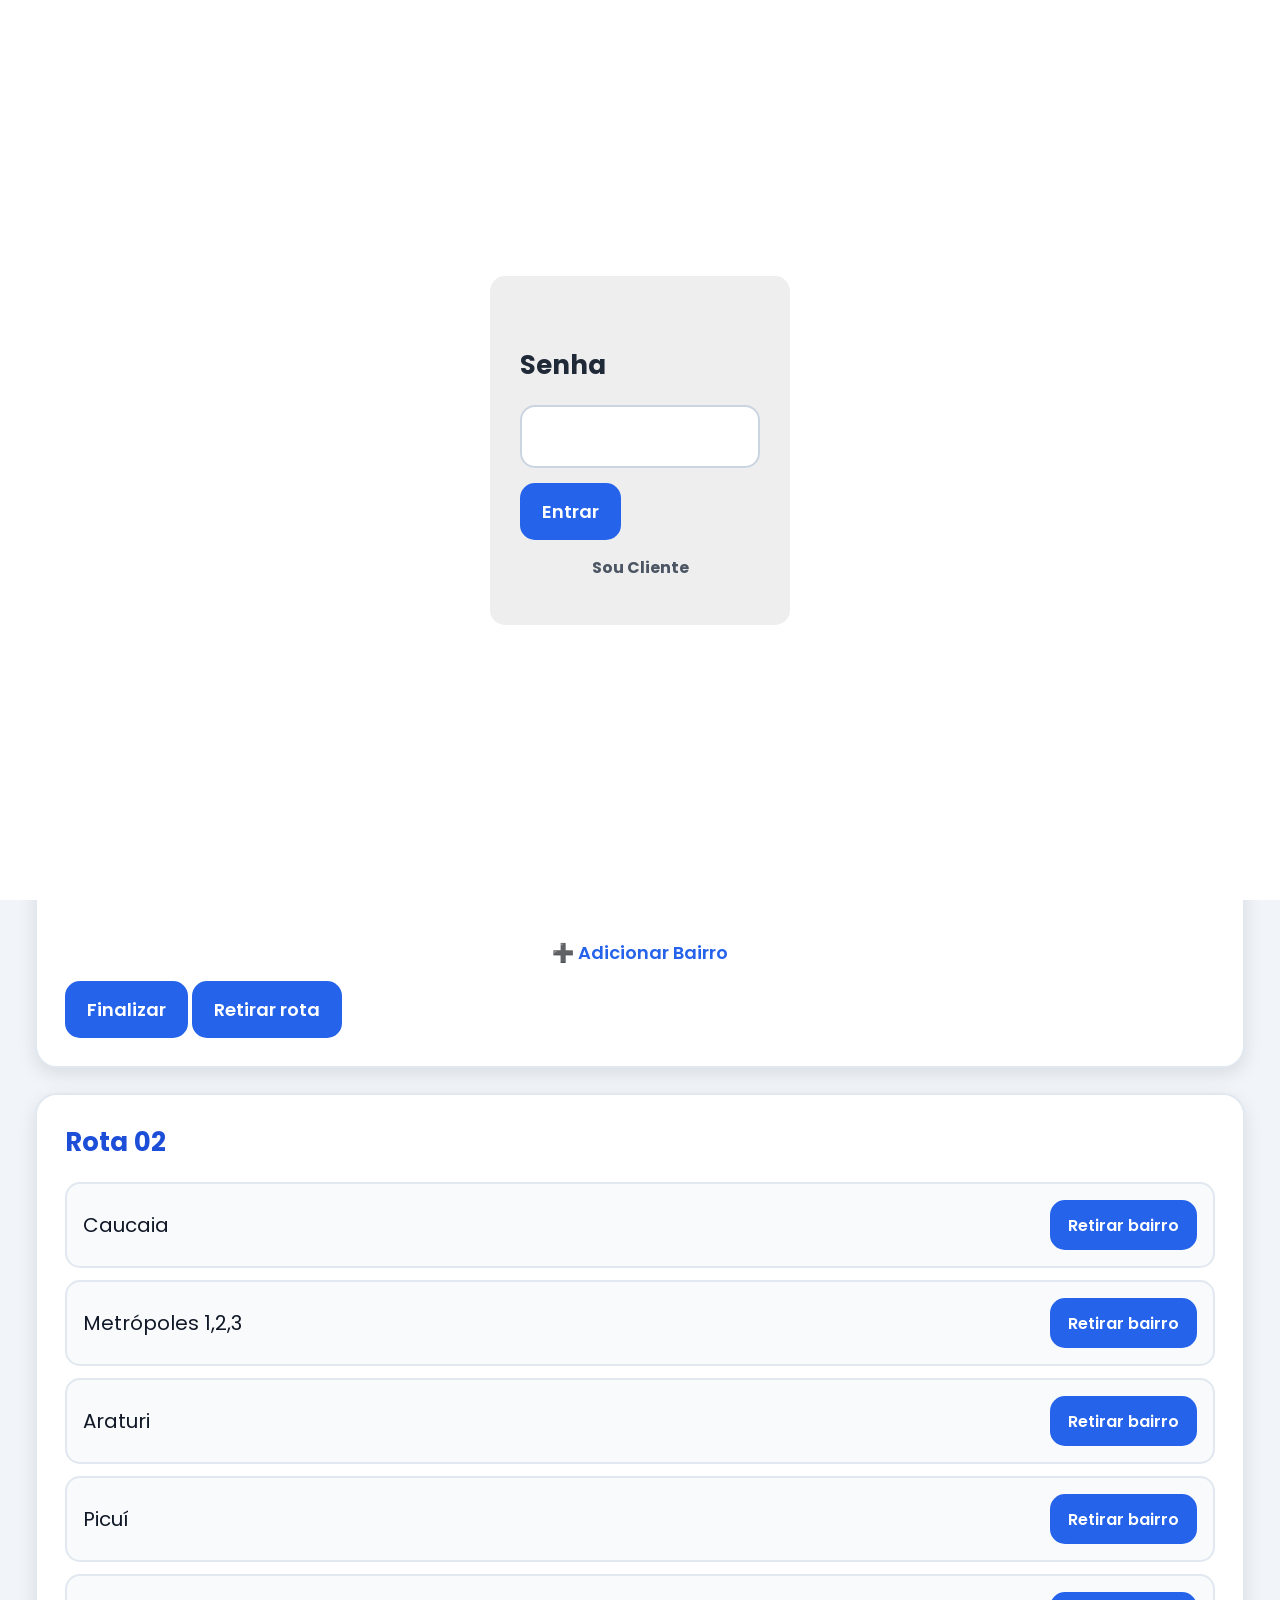
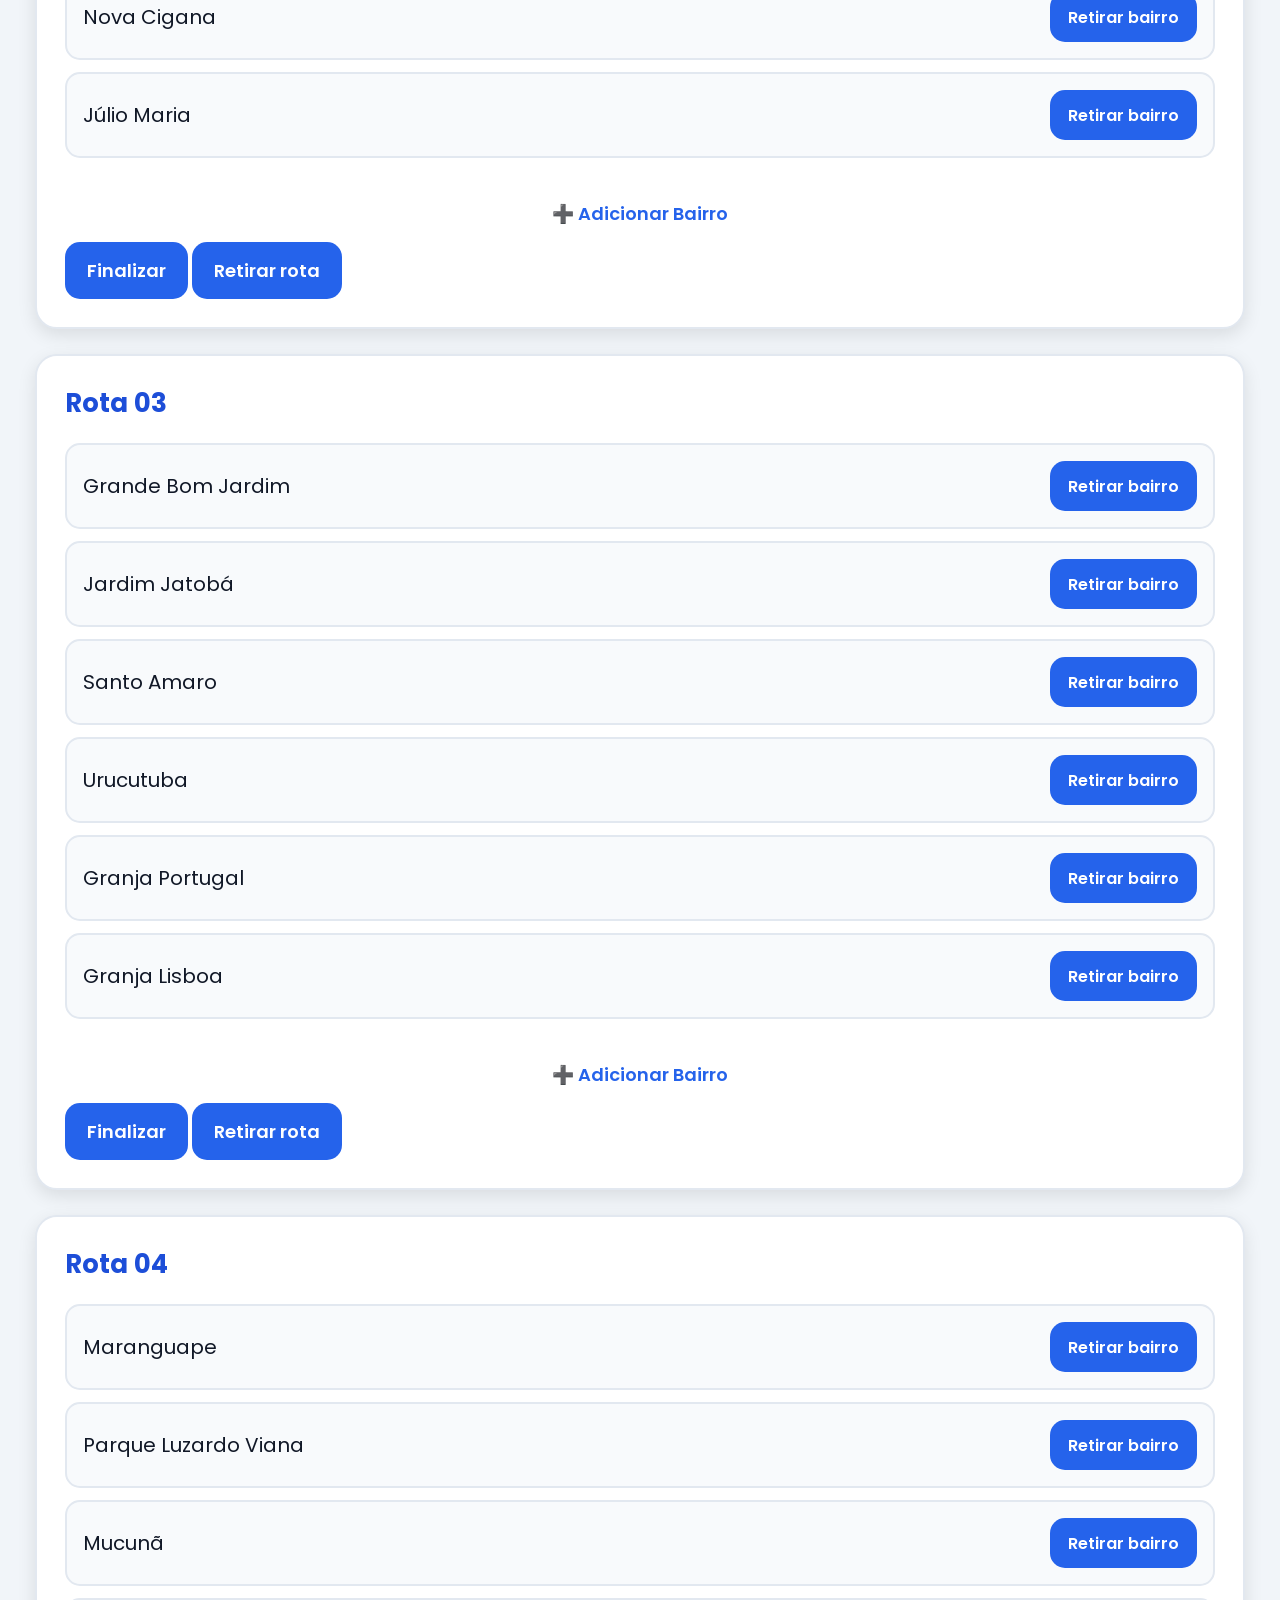
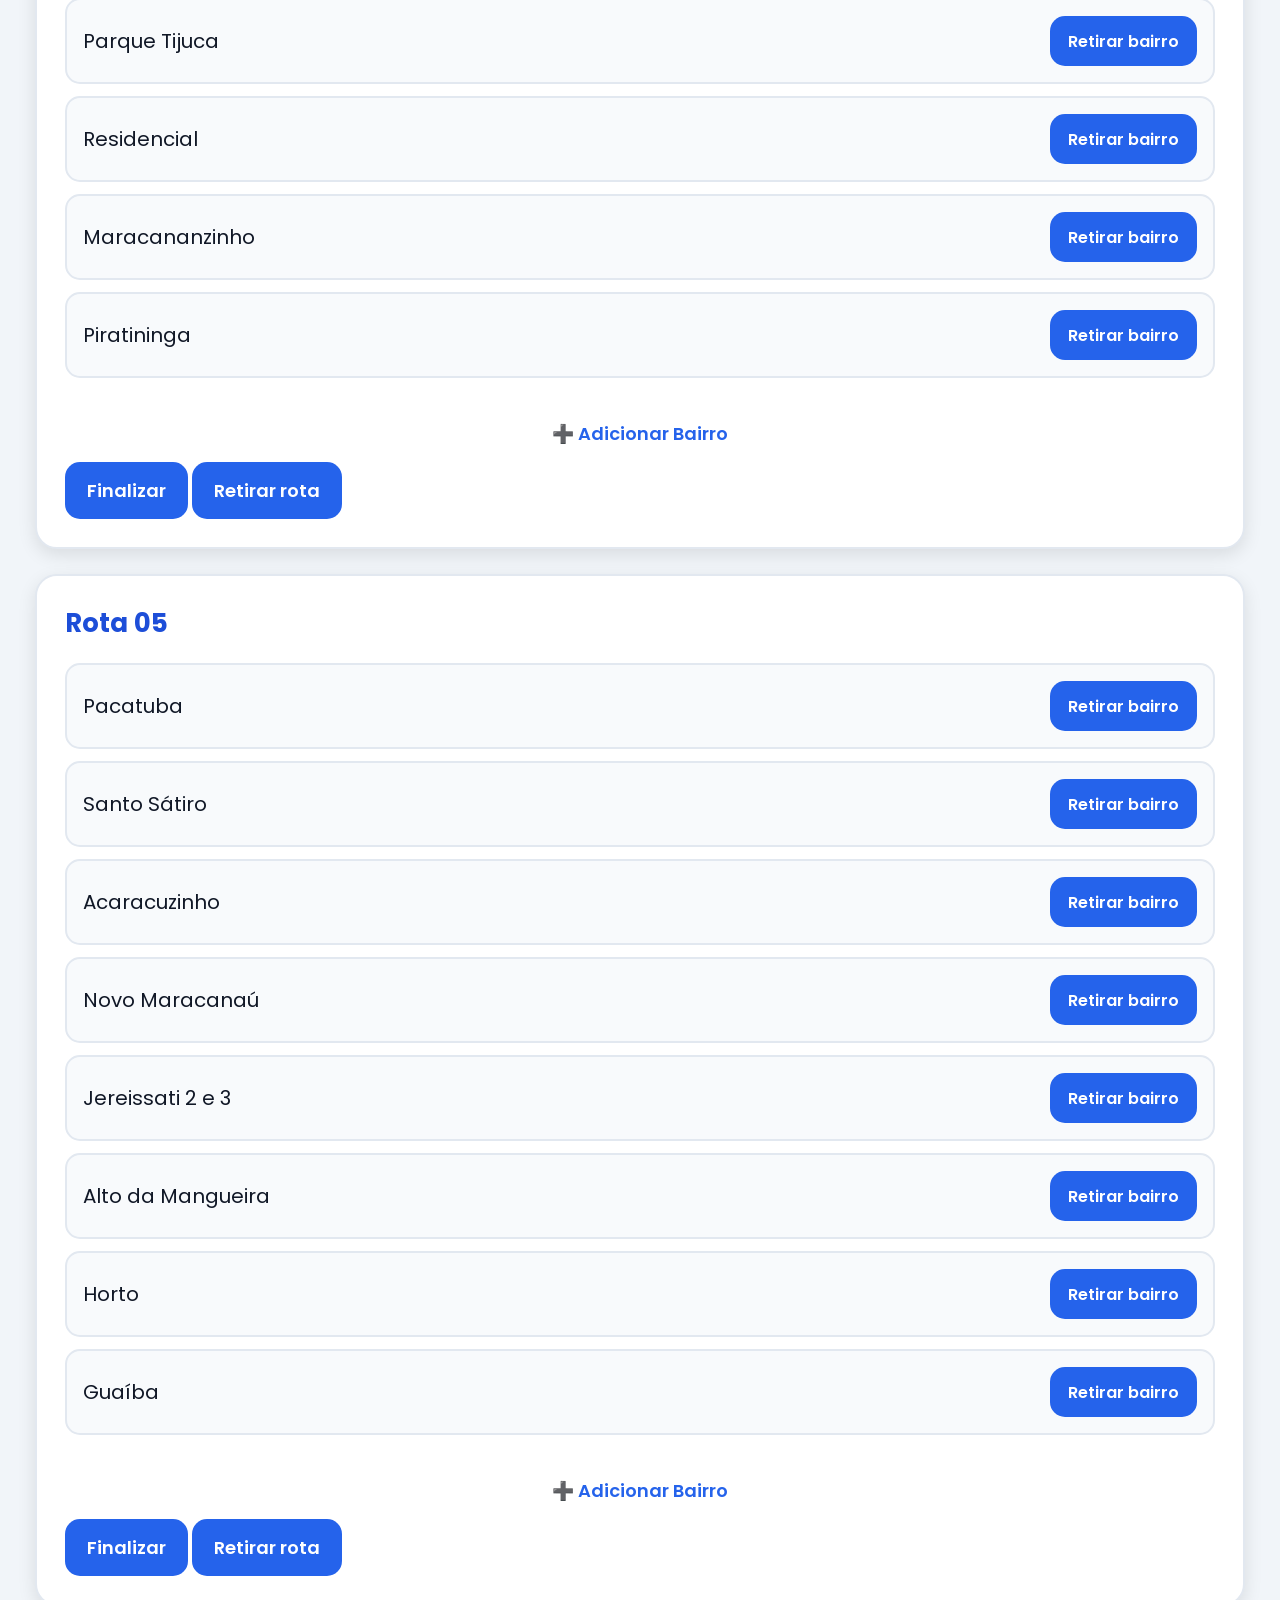
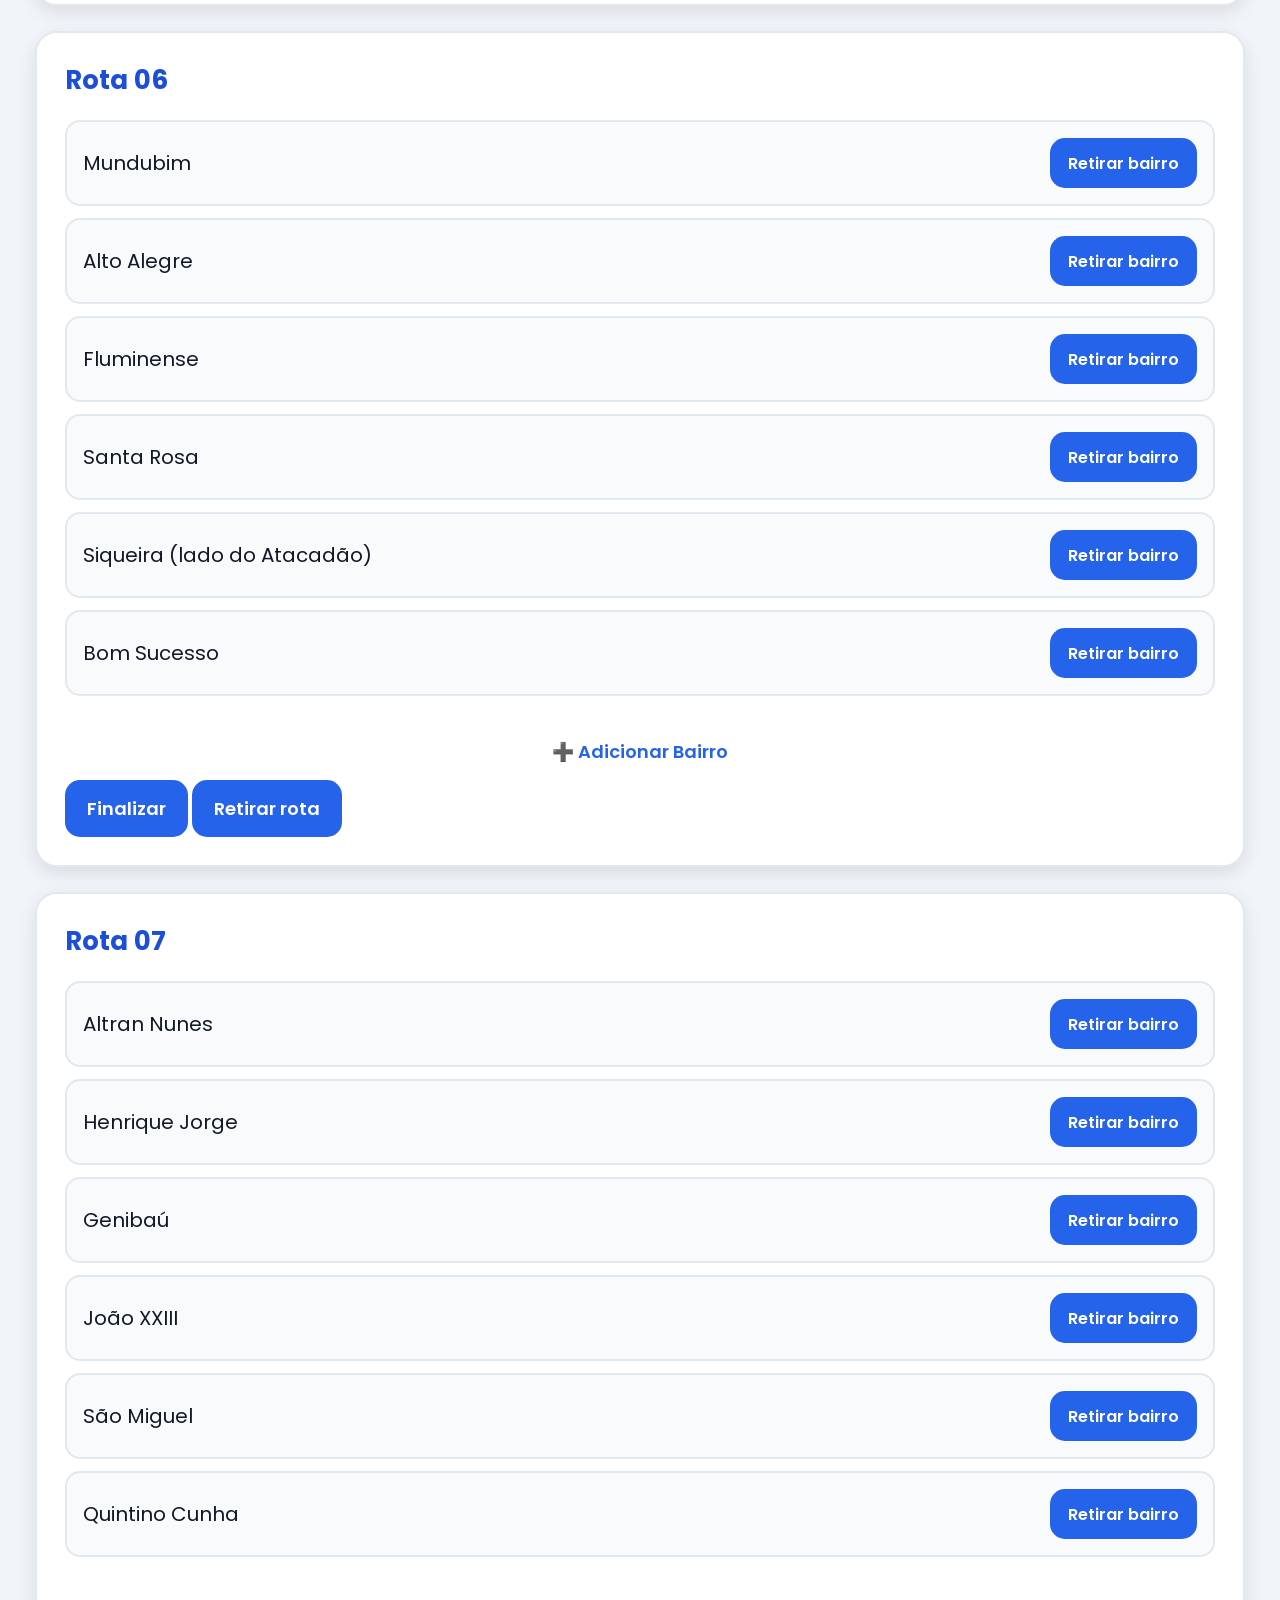
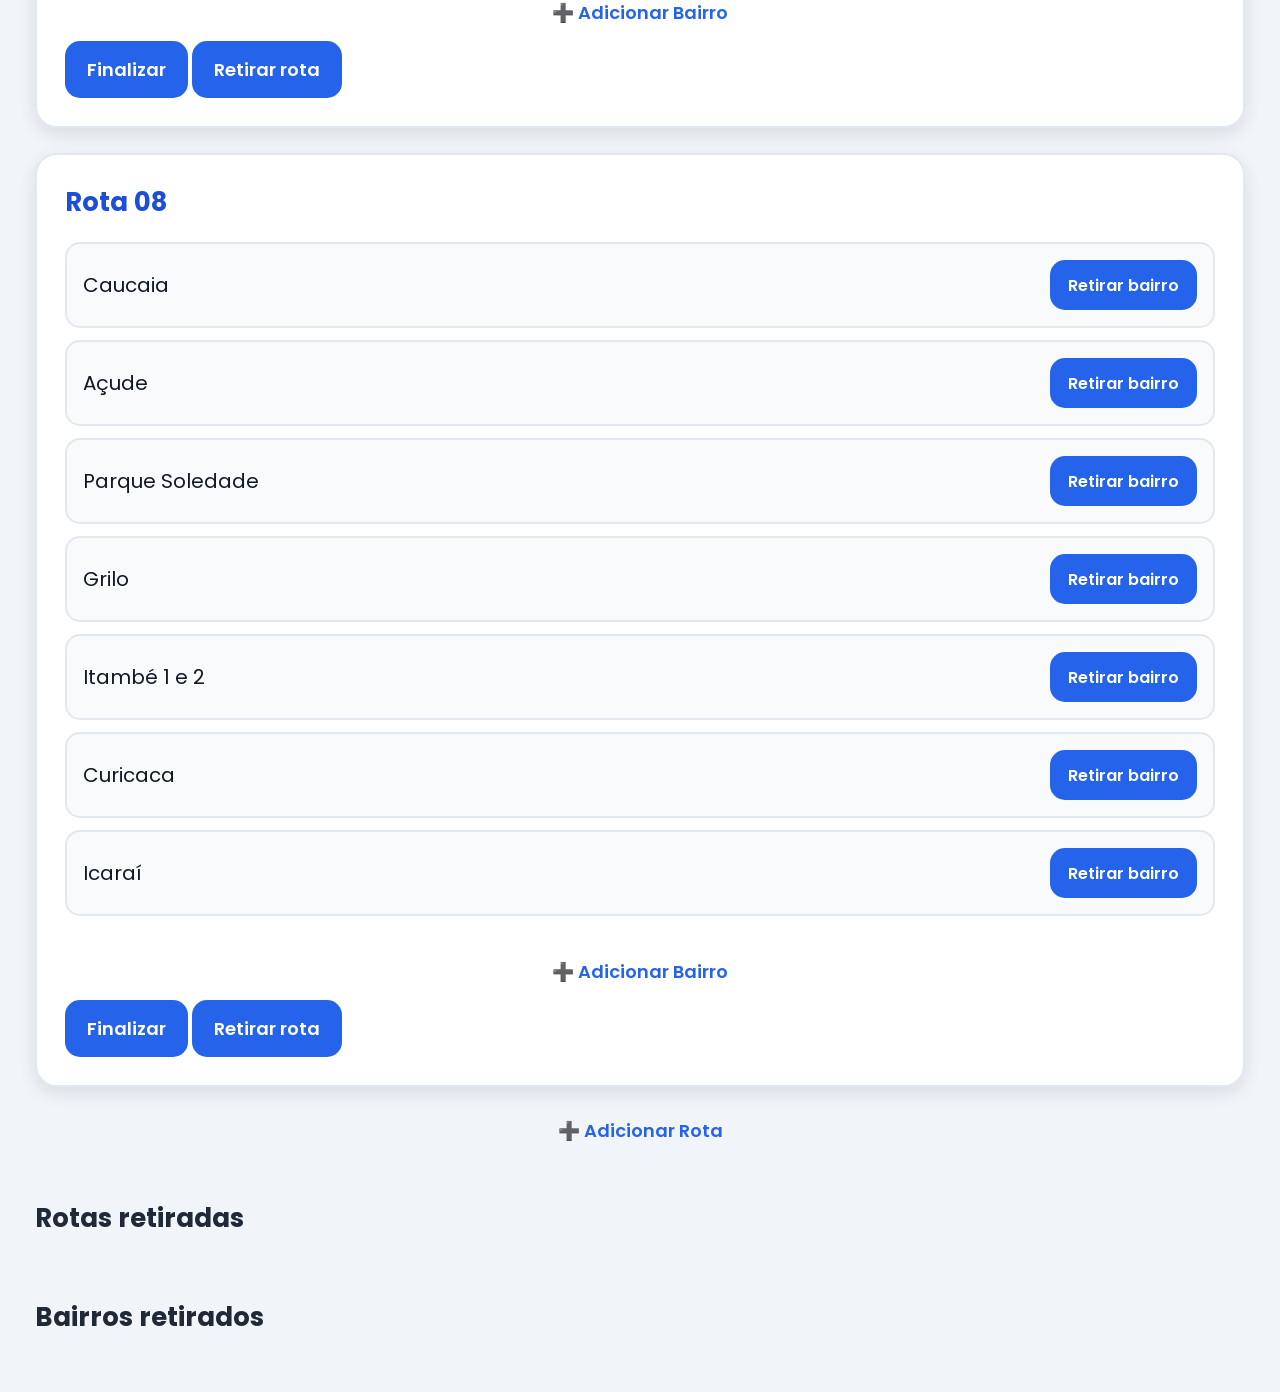
<file: painel-rotas-testeBD/index.html>
<!DOCTYPE html>
<html lang="pt-br">

<head>
    <meta charset="UTF-8">
    <title>Painel de Rotas</title>
    <link rel="stylesheet" href="style.css">
    <meta name="viewport" content="width=device-width, initial-scale=1.0">
</head>

<body>

    <div id="login">
        <div class="caixaLogin">
            <h2>Senha</h2>
            <input id="senha" type="password">
            <button onclick="entrar()">Entrar</button>
            <p id="erro"></p>
            <a href="pagCliente.html"
   style="
      display:block;
      text-align:center;
      color:#4b5563;
      font-weight:700;
      text-decoration:none;
      margin:15px 0;
   ">Sou Cliente</a>
        </div>
    </div>

    <div id="painel">
        <h1>Painel de Rotas</h1>

        <input id="pesquisa" placeholder="Pesquisar bairro">

        <div id="rotas"></div>

        <button onclick="adicionarRota()" class="btnAdicionar">
            ➕ Adicionar Rota
        </button>

        <h2>Rotas retiradas</h2>
        <div id="retiradas"></div>

        <h2>Bairros retirados</h2>
        <div id="bairrosRetirados"></div>
    </div>

    <script src="script.js"></script>

</body>
</html>
</file>
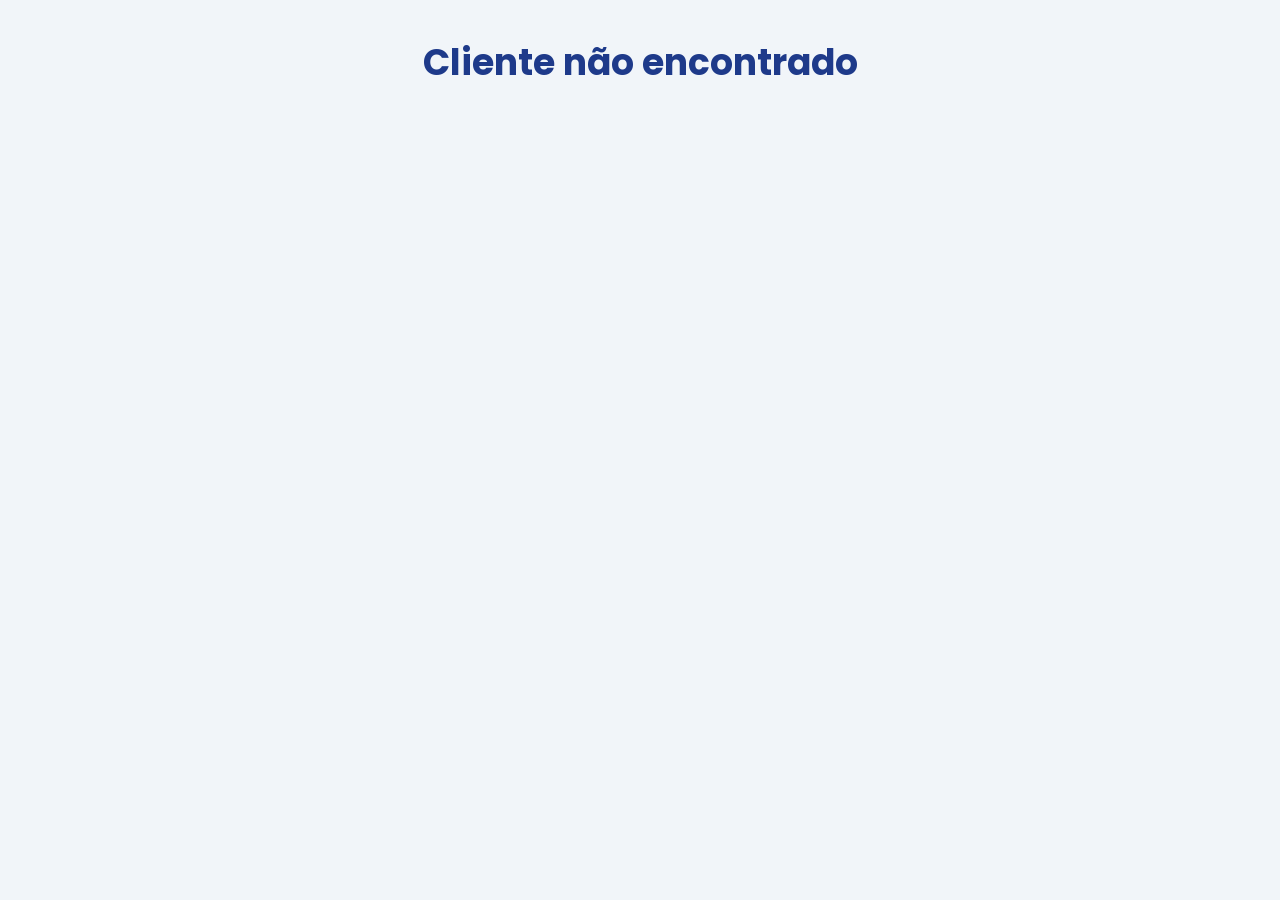
<file: painel-rotas-testeBD/cliente.html>
<!DOCTYPE html>
<html lang="pt-br">

<head>
<meta charset="UTF-8">
<title>Cliente</title>
<link rel="stylesheet" href="style.css">
<meta name="viewport" content="width=device-width, initial-scale=1.0">
</head>

<body>


<h1 id="nomeCliente">
Cliente
</h1>



<div class="card">


<h2>📌 Informações gerais</h2>

<p id="informacoes"></p>



<h2>🏠 Endereço</h2>

<p id="endereco"></p>



<h2>🔍 Observações</h2>

<p id="observacoes"></p>



<button onclick="abrirProdutos()">
🛒 Ver produtos
</button>



<button onclick="editarCliente()">
✏️ Editar cliente
</button>

<button onclick="removerCliente(new URLSearchParams(location.search).get('nome'))">
    🗑️ Remover
</button>

<button id="btnStatus"></button>

</div>



<script src="clientes.js"></script>
<script src="ficha.js"></script>


</body>

</html>
</file>
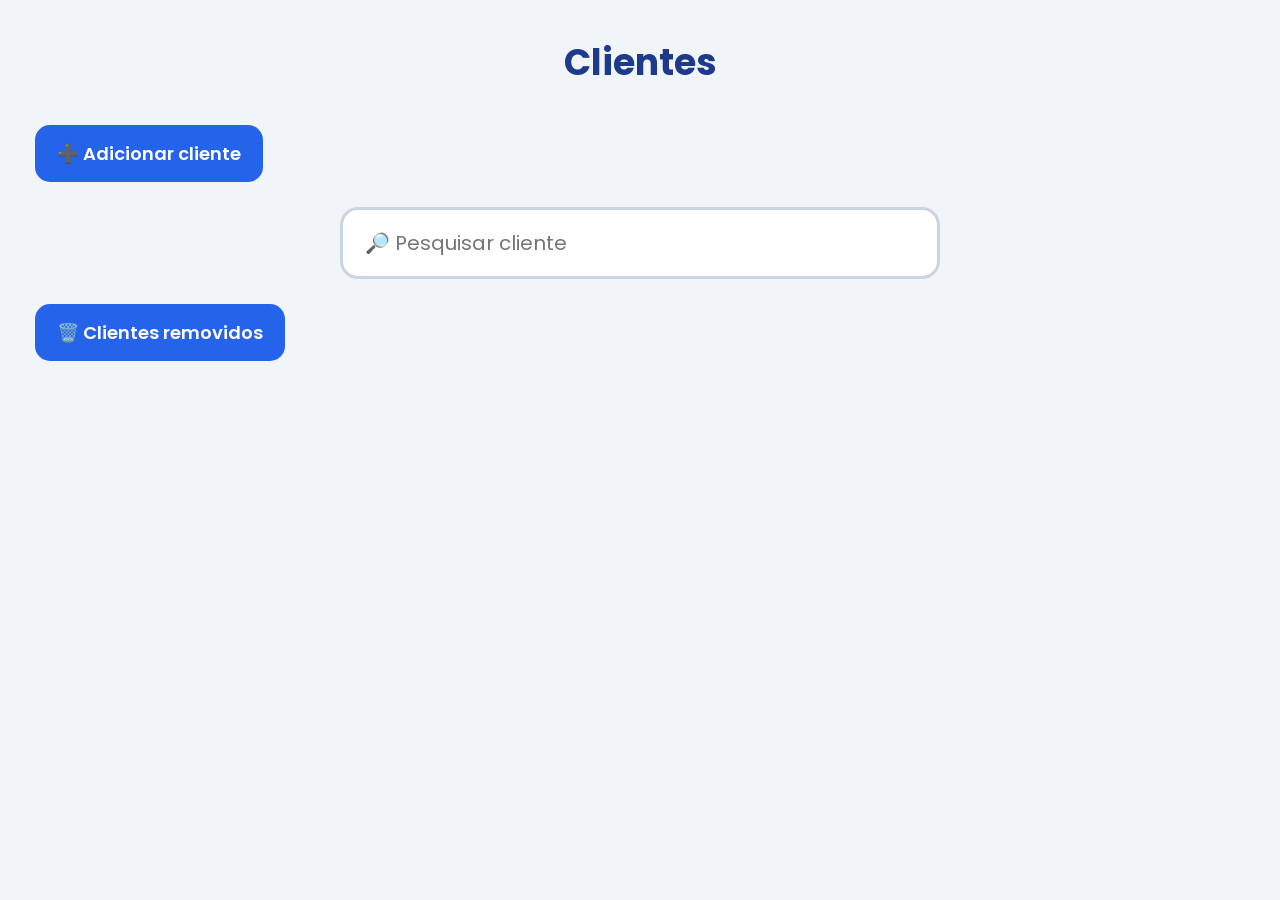
<file: painel-rotas-testeBD/clientes.html>
<!DOCTYPE html>
<html lang="pt-br">

<head>
<meta charset="UTF-8">
<title>Clientes</title>
<link rel="stylesheet" href="style.css">
<meta name="viewport" content="width=device-width, initial-scale=1.0">
</head>

<body>

<h1 id="tituloBairro">Clientes</h1>


<button onclick="novoCliente()">
➕ Adicionar cliente
</button>


<input 
id="pesquisaCliente"
placeholder="🔎 Pesquisar cliente"
>


<div id="listaClientes"></div>

<button onclick="mostrarLixeira()" class="btn-lixeira">
🗑️ Clientes removidos
</button>
<script src="clientes.js"></script>

</body>

</html>
</file>
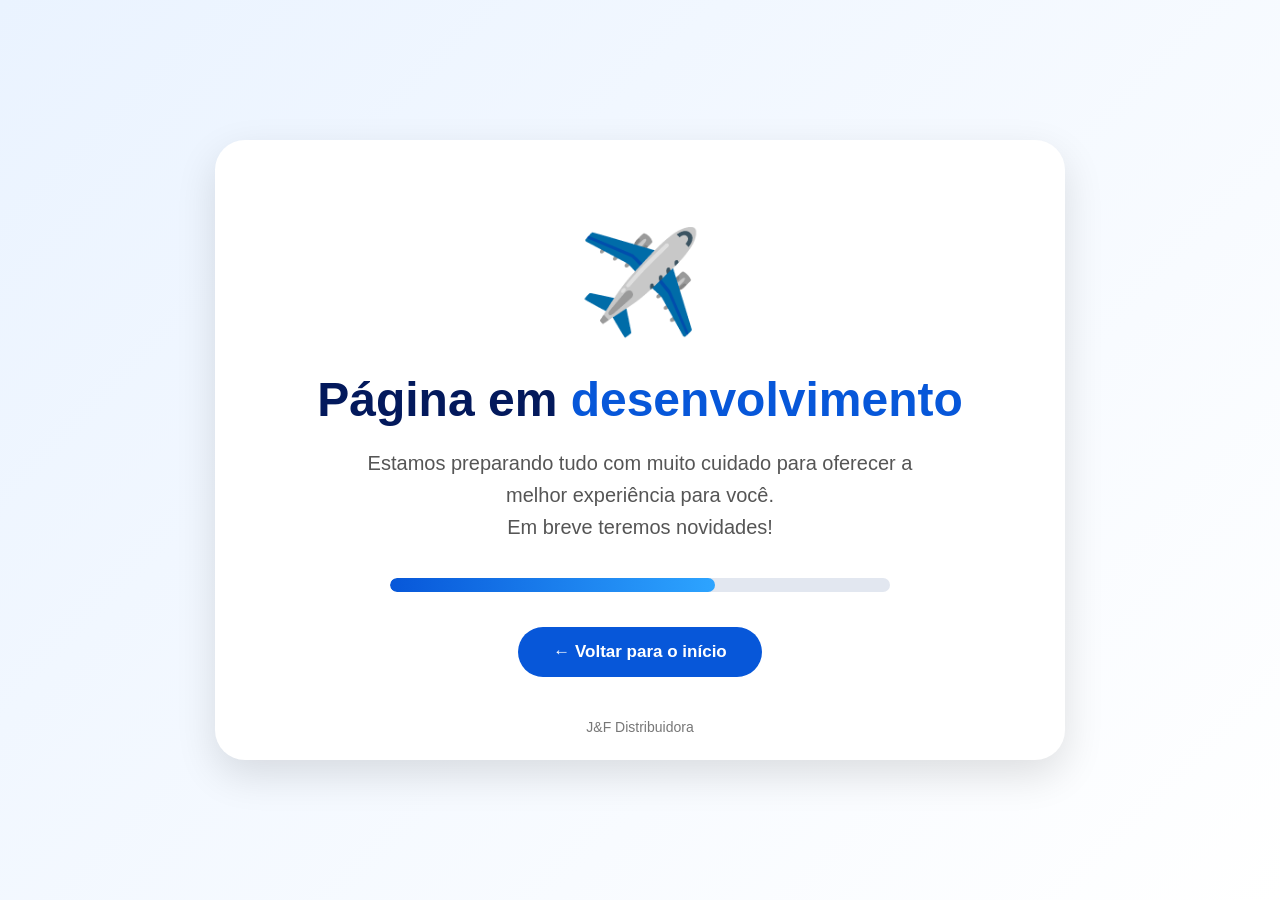
<file: painel-rotas-testeBD/desenvolvimento.html>
<!DOCTYPE html>
<html lang="pt-BR">

<head>

    <meta charset="UTF-8">

    <meta
        name="viewport"
        content="width=device-width, initial-scale=1.0"
    >

    <title>Em desenvolvimento | J&F Distribuidora</title>


    <style>

        * {
            margin: 0;
            padding: 0;
            box-sizing: border-box;
        }


        :root {
            --azul: #0757d9;
            --azul-escuro: #03195c;
            --azul-claro: #2da4ff;
        }


        body {

            min-height: 100vh;

            background:
                linear-gradient(
                    135deg,
                    #eaf3ff,
                    #ffffff
                );

            font-family: Arial, Helvetica, sans-serif;

            display: flex;
            align-items: center;
            justify-content: center;

            padding: 25px;

            overflow: hidden;
        }


        .container {

            width: min(850px, 100%);

            min-height: 620px;

            background: white;

            border-radius: 30px;

            box-shadow:
                0 15px 40px rgba(0, 0, 0, .12);

            display: flex;
            flex-direction: column;

            align-items: center;
            justify-content: center;

            text-align: center;

            padding: 50px 30px;

            position: relative;

            overflow: hidden;
        }


        /* NUVENS */

        .nuvem {

            position: absolute;

            background: white;

            border-radius: 50%;

            opacity: .8;

            box-shadow:
                40px 0 white,
                80px 10px white;
        }


        .nuvem-1 {

            width: 70px;
            height: 30px;

            top: 80px;
            left: -20px;
        }


        .nuvem-2 {

            width: 90px;
            height: 35px;

            top: 180px;
            right: -30px;
        }


        .nuvem-3 {

            width: 60px;
            height: 25px;

            bottom: 100px;
            left: 40px;
        }


        /* AVIÃO */

        .aviao {

            font-size: 100px;

            animation:
                subirDescer 2.5s ease-in-out infinite;

            position: relative;

            z-index: 2;

            margin-bottom: 30px;
        }


        @keyframes subirDescer {

            0% {

                transform:
                    translateY(15px)
                    rotate(-5deg);

            }

            50% {

                transform:
                    translateY(-35px)
                    rotate(5deg);

            }

            100% {

                transform:
                    translateY(15px)
                    rotate(-5deg);

            }

        }


        /* TEXTO */

        h1 {

            color: var(--azul-escuro);

            font-size: 48px;

            margin-bottom: 20px;
        }


        h1 span {

            color: var(--azul);
        }


        p {

            color: #555;

            font-size: 20px;

            line-height: 1.6;

            max-width: 600px;

            margin-bottom: 35px;
        }


        /* BARRA DE PROGRESSO */

        .progresso {

            width: min(500px, 90%);

            height: 14px;

            background: #e2e7f0;

            border-radius: 20px;

            overflow: hidden;

            margin-bottom: 35px;
        }


        .barra {

            width: 65%;

            height: 100%;

            background:
                linear-gradient(
                    90deg,
                    var(--azul),
                    var(--azul-claro)
                );

            border-radius: 20px;

            animation: carregando 2s ease-in-out infinite alternate;
        }


        @keyframes carregando {

            from {
                width: 45%;
            }

            to {
                width: 75%;
            }

        }


        /* BOTÃO */

        .voltar {

            display: inline-block;

            padding: 15px 35px;

            border-radius: 30px;

            background: var(--azul);

            color: white;

            text-decoration: none;

            font-size: 17px;

            font-weight: bold;

            transition: .3s ease;
        }


        .voltar:hover {

            background: var(--azul-escuro);

            transform: translateY(-3px);
        }


        .marca {

            position: absolute;

            bottom: 25px;

            color: #777;

            font-size: 14px;
        }


        /* CELULAR */

        @media (max-width: 600px) {


            .container {

                min-height: 560px;

                padding: 35px 20px;

                border-radius: 22px;
            }


            .aviao {

                font-size: 75px;
            }


            h1 {

                font-size: 34px;
            }


            p {

                font-size: 16px;
            }


            .voltar {

                padding: 13px 28px;

                font-size: 15px;
            }

        }

    </style>

</head>


<body>


    <main class="container">


        <div class="nuvem nuvem-1"></div>

        <div class="nuvem nuvem-2"></div>

        <div class="nuvem nuvem-3"></div>


        <div class="aviao">
            ✈️
        </div>


        <h1>
            Página em <span>desenvolvimento</span>
        </h1>


        <p>

            Estamos preparando tudo com muito cuidado
            para oferecer a melhor experiência para você.

            <br>

            Em breve teremos novidades!

        </p>


        <div class="progresso">

            <div class="barra"></div>

        </div>


        <a
            href="index.html"
            class="voltar"
        >

            ← Voltar para o início

        </a>


        <div class="marca">

            J&F Distribuidora

        </div>


    </main>


</body>

</html>
</file>
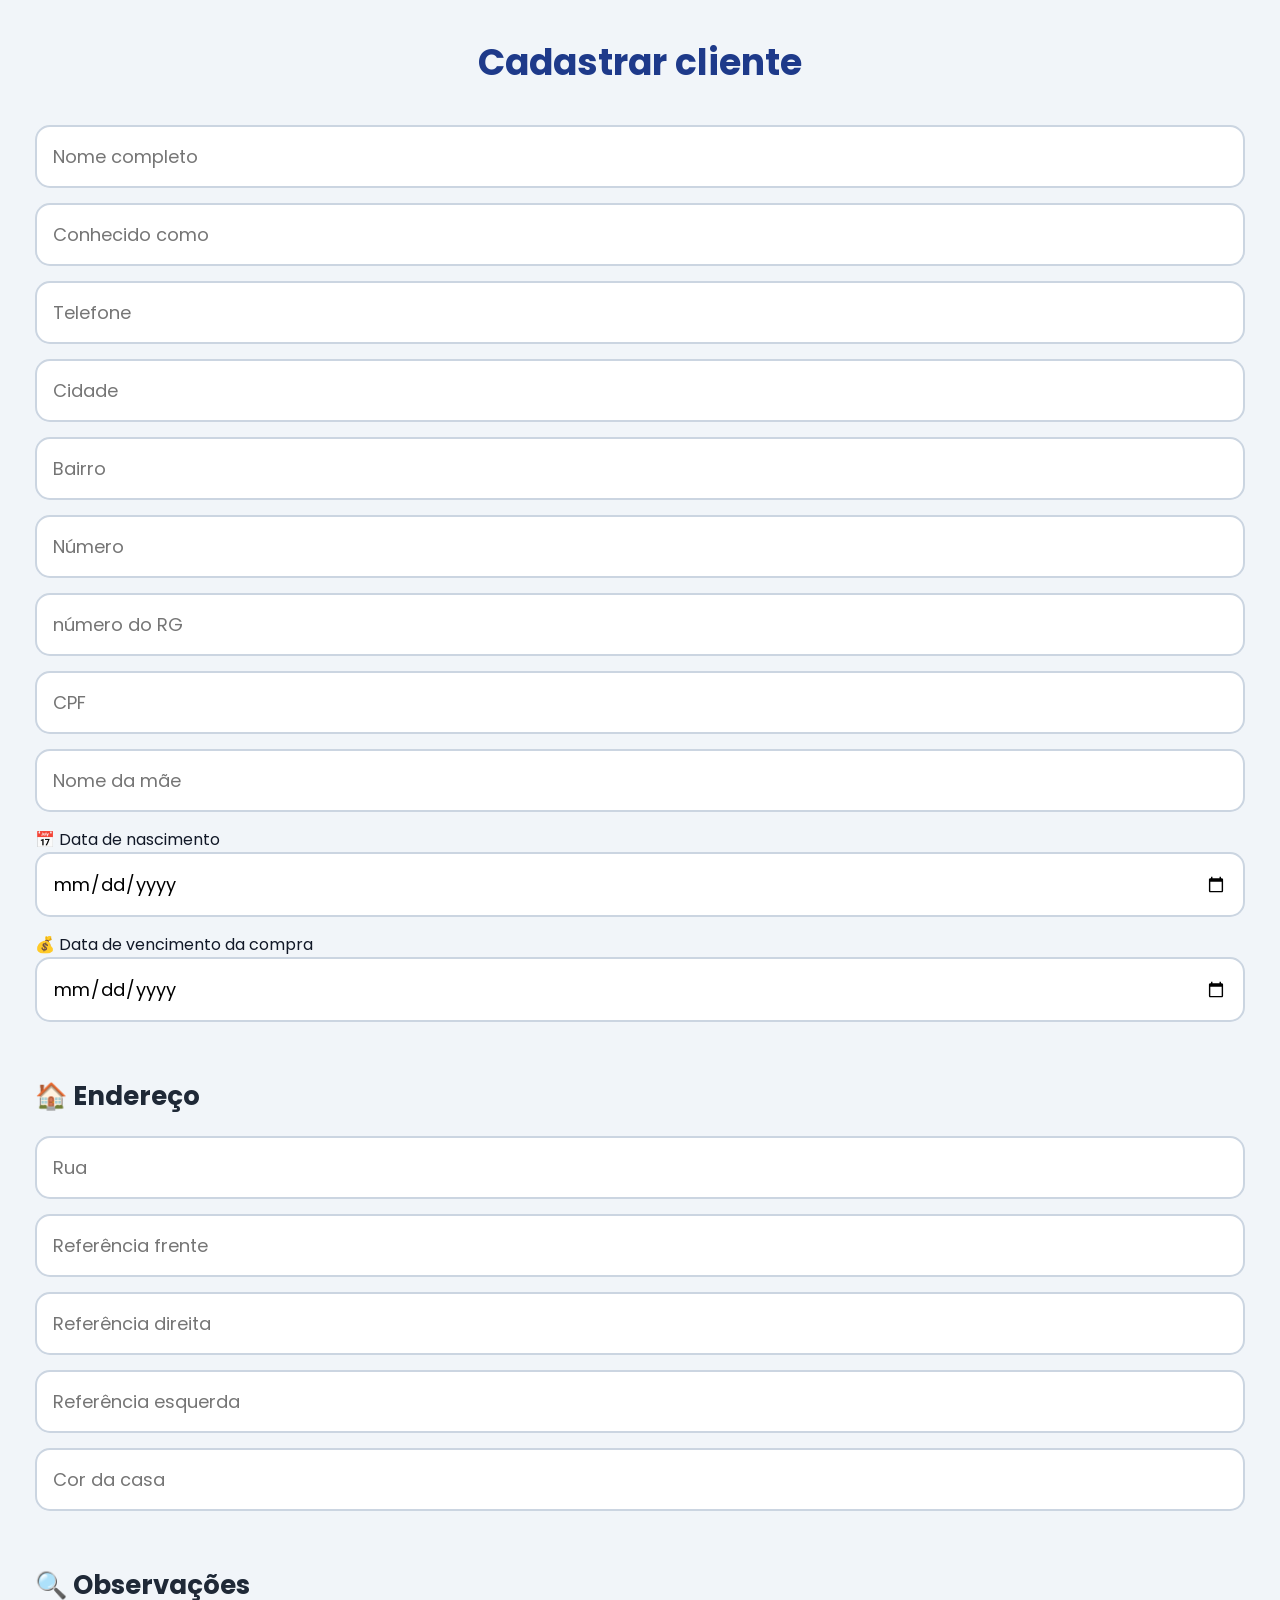
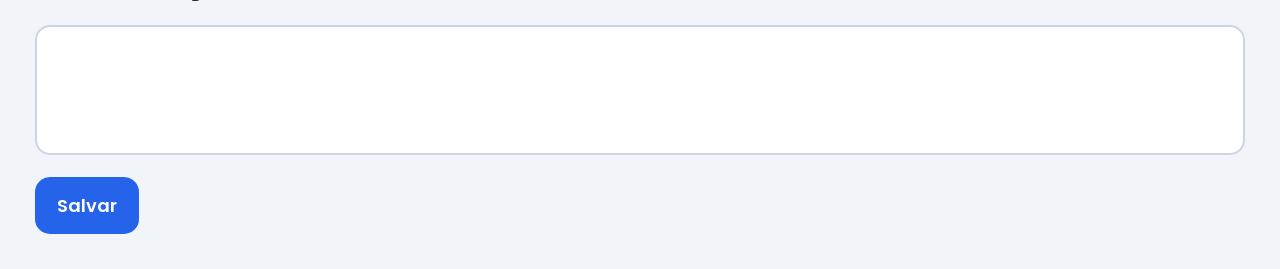
<file: painel-rotas-testeBD/editar-cliente.html>
<!DOCTYPE html>
<html lang="pt-br">

<head>

<meta charset="UTF-8">

<title>Cadastrar cliente</title>

<link rel="stylesheet" href="style.css">
<meta name="viewport" content="width=device-width, initial-scale=1.0">

</head>


<body>


<h1>Cadastrar cliente</h1>

<input id="nome" placeholder="Nome completo" required="">

<input id="apelido" placeholder="Conhecido como">

<input id="telefone" placeholder="Telefone">

<input id="cidade" placeholder="Cidade">

<input type="text" id="bairro" placeholder="Bairro" readonly>

<input id="numero" placeholder="Número">

<input type="number" id="rg" placeholder="número do RG">
<input
    type="text"
    id="cpf"
    placeholder="CPF"
    maxlength="14"
>
<input id="nomeMae" placeholder="Nome da mãe">
<label for="dataNascimento">📅 Data de nascimento</label>
<input 
id="dataNascimento" 
type="date">


<label for="dataVencimento">💰 Data de vencimento da compra</label>
<input 
id="dataVencimento" 
type="date">



<h2>🏠 Endereço</h2>


<input id="rua" placeholder="Rua">


<input id="frente" placeholder="Referência frente">


<input id="direita" placeholder="Referência direita">


<input id="esquerda" placeholder="Referência esquerda">


<input id="cor" placeholder="Cor da casa">



<h2>🔍 Observações</h2>


<textarea id="obs"></textarea>

<script>

let bairro = new URLSearchParams(location.search)
.get("bairro");


if(bairro){

document.getElementById("bairro").value = bairro;

}

</script>

<button onclick="salvarCliente()">

Salvar

</button>



<script src="clientes.js"></script>


</body>

</html>
</file>
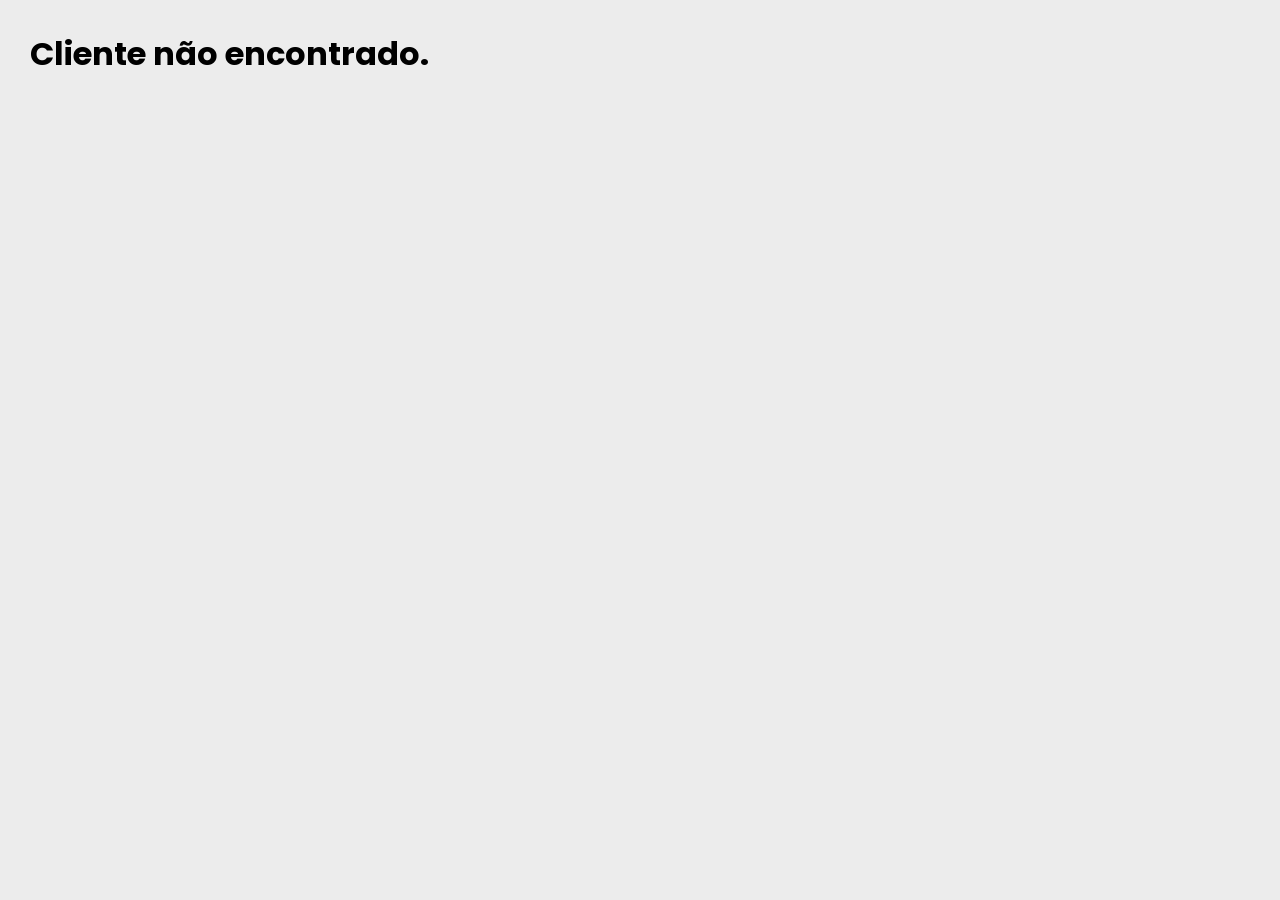
<file: painel-rotas-testeBD/ficha-impressao.html>
<!DOCTYPE html>
<html lang="pt-BR">

<head>

    <meta charset="UTF-8">
    <title>Ficha de Entrega</title>

    <link rel="stylesheet" href="ficha-impressao.css">

</head>

<body>

    <div class="pagina">

        <!-- CABEÇALHO -->

        <header class="cabecalho">

            <div>

                <h1 class="empresa">J&F Distribuidora</h1>

                <p class="equipe">
                    Equipe: <strong>Jarbas</strong>
                </p>

            </div>

            <div class="data">

                <strong>Data:</strong>

                <span id="dataAtual"></span>
              <td>
        <strong>Vencimento:</strong>
        <span id="dataVencimento"></span>
    </td>

            </div>

        </header>

        <!-- DADOS DA CLIENTE -->

        <section class="dados">

            <table>

                <tr>

                    <td colspan="2">
                        <strong>Nome:</strong>
                        <span id="nome"></span>
                    </td>

                    <td>
                        <strong>Conhecido(a) como:</strong>
                        <span id="apelido"></span>
                    </td>

                </tr>

                <tr>

                    <td>
                        <strong>Telefone:</strong>
                        <span id="telefone"></span>
                    </td>

                    <td>
                        <strong>Cidade:</strong>
                        <span id="cidade"></span>
                    </td>

                    <td>
                        <strong>Bairro:</strong>
                        <span id="bairro"></span>
                    </td>

                </tr>

                <tr>

                    <td colspan="2">
                        <strong>Rua:</strong>
                        <span id="rua"></span>
                    </td>

                    <td>
                        <strong>Número:</strong>
                        <span id="numero"></span>
                    </td>
                    
                    <tr>

    <td>
        <strong>RG:</strong>
        <span id="rg"></span>
    </td>
    <td>
      <strong>CPF:</strong>
      <span id="cpf"></span>
    </td>
    <td>
        <strong>Nome da mãe:</strong>
        <span id="nomeMae"></span>
    </td>

    <td>
        <strong>Nascimento:</strong>
        <span id="dataNascimento"></span>
    </td>

</tr>

                </tr>

            </table>

        </section>

        <!-- REFERÊNCIAS -->

        <section class="referencias">

            <h2>Referências</h2>

            <table>

                <tr>

                    <td>
                        <strong>Frente:</strong>
                        <span id="frente"></span>
                    </td>

                </tr>

                <tr>

                    <td>
                        <strong>Direita:</strong>
                        <span id="direita"></span>
                    </td>

                </tr>

                <tr>

                    <td>
                        <strong>Esquerda:</strong>
                        <span id="esquerda"></span>
                    </td>

                </tr>

                <tr>

                    <td>
                        <strong>Cor da Casa:</strong>
                        <span id="cor"></span>
                    </td>

                </tr>

            </table>

        </section>

        <!-- PRODUTOS -->

        <section class="produtos">

            <h2>Produtos</h2>

            <table class="tabela-produtos">

                <thead>

                    <tr>

                        <th>Produto</th>

                        <th>Qtd</th>

                        <th>Valor</th>

                        <th>Subtotal</th>

                        <th>Total</th>

                    </tr>

                </thead>

                <tbody id="listaProdutos">

                </tbody>

            </table>

        </section>

        <!-- TOTAL -->

        <section class="rodape">

            <h2>

                Total a Pagar:
<span id="totalLiquido">R$ 0,00</span>

<br>

Total Bruto:
<span id="totalBruto">R$ 0,00</span>

            </h2>

            <div class="assinatura">

                ______________________________________

                <br>

                Assinatura da Cliente

            </div>

        </section>

    </div>

    <!-- Botão (não será impresso) -->

    <div class="acoes">

        <button onclick="window.print()">

            🖨️ Imprimir / Salvar em PDF

        </button>

    </div>

    <script src="ficha-impressao.js"></script>

</body>

</html>
</file>
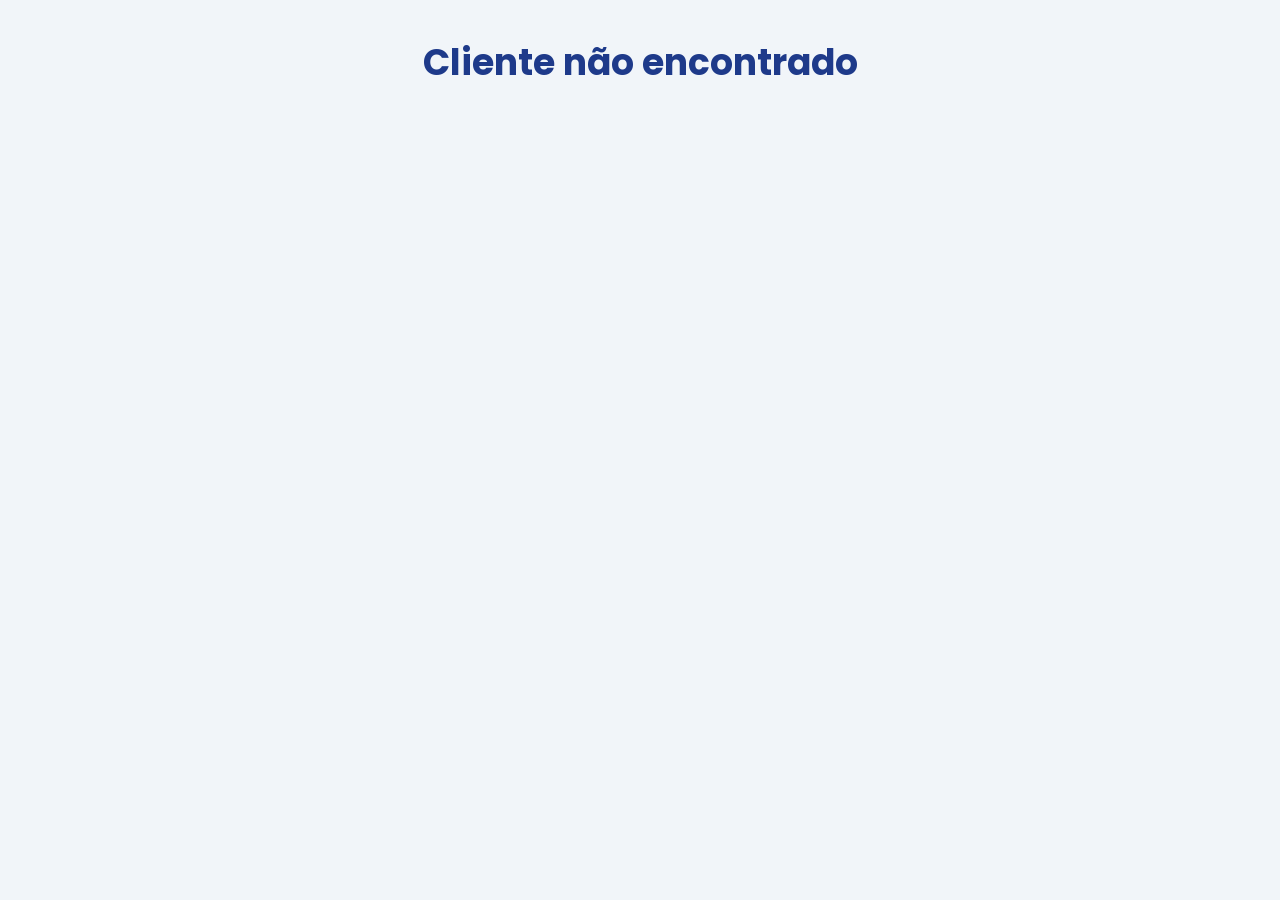
<file: painel-rotas-testeBD/produtos.html>
<!DOCTYPE html>
<html lang="pt-br">

<head>

<meta charset="UTF-8">

<title>Produtos</title>

<link rel="stylesheet" href="style.css">
<meta name="viewport" content="width=device-width, initial-scale=1.0">

</head>


<body>


<h1 id="nomeClienteProdutos">
Produtos
</h1>



<div class="card">


<h2>Adicionar produto</h2>


<input id="produto" placeholder="Nome do produto">


<input 
id="quantidade" 
type="number" 
placeholder="Quantidade">


<input 
id="valor" 
type="number" 
placeholder="Valor do produto">


<input 
id="subtotal" 
type="number" 
placeholder="Valor pago pela cliente">


<button onclick="adicionarProduto()">

Adicionar

</button>


</div>





<div class="card">


<h2>Produtos recentes</h2>



<div class="tabela">


<table>


<thead>

<tr>

<th>Produto</th>

<th>Quantidade</th>

<th>Valor</th>

<th>Subtotal</th>

<th>Total</th>

<th>Ação</th>

</tr>

</thead>



<tbody id="listaProdutos">

</tbody>


</table>


</div>





<h2>Total da compra</h2>


<h3 id="totalProdutos">
R$ 0,00
</h3>


</div>

<button onclick="window.location.href = `ficha.html?nome=${encodeURIComponent(nomeCliente)}`;"> 📝 Abrir ficha
</button>



<script src="produtos.js"></script>

</body>

</html>
</file>
<file: painel-rotas-testeBD/style.css>
@import url('https://fonts.googleapis.com/css2?family=Poppins:wght@400;500;600;700&display=swap');


*{
    margin:0;
    padding:0;
    box-sizing:border-box;
    font-family:'Poppins', sans-serif;
}


body{

    background:#f1f5f9;

    color:#111827;

    padding:35px;

    min-height:100vh;

}


/* Títulos */

h1{

    text-align:center;

    font-size:36px;

    font-weight:700;

    color:#1e3a8a;

    margin-bottom:35px;

}


h2{

    font-size:26px;

    margin:40px 0 20px;

    color:#1f2937;

}

#login{
    position: fixed;
    inset: 0;
    background: white;
    display: flex;
    justify-content: center;
    align-items: center;
    z-index: 9999;
}

.caixaLogin{
    background: #eee;
    padding: 30px;
    border-radius: 15px;
    width: 300px;
}

/* Pesquisa */

#pesquisa{

    display:block;

    width:100%;

    max-width:600px;

    margin:0 auto 35px;


    padding:18px 22px;


    font-size:20px;


    border:3px solid #cbd5e1;


    border-radius:18px;


    background:white;


    color:#111827;


    outline:none;

}


#pesquisa:focus{

    border-color:#2563eb;

}





/* Área dos cards */

#rotas,
#retiradas,
#bairrosRetirados{


    display:flex;

    flex-direction:column;

    gap:25px;

}




/* Card */

.card{


    background:white;


    border-radius:22px;


    padding:28px;


    box-shadow:0 6px 18px rgba(0,0,0,0.10);


    border:2px solid #e2e8f0;


}




.card h3{


    font-size:26px;


    color:#1d4ed8;


    margin-bottom:20px;


}




/* Lista de bairros */


ul{

    list-style:none;

}


li{


    background:#f8fafc;


    border:2px solid #e2e8f0;


    border-radius:15px;


    padding:16px;


    margin-bottom:12px;


    font-size:20px;


    display:flex;


    justify-content:space-between;


    align-items:center;


    gap:15px;


}
li{
    cursor:pointer;
    transition:0.2s
}

li:hover{

    background:#e0ecff;

    border-color:#2563eb;

    transform:translateX(5px);

}



/* Botões */


button{


    background:#2563eb;


    color:white;


    border:none;


    border-radius:15px;


    padding:15px 22px;


    font-size:18px;


    font-weight:600;


    cursor:pointer;


    min-height:50px;


    transition:.2s;


}




button:hover{


    background:#1d4ed8;


}




button:active{


    transform:scale(.97);


}




/* Botão dentro das listas */


li button{


    padding:12px 18px;


    font-size:16px;


}




/* Rotas retiradas */


#retiradas .card{


    opacity:.8;


}




/* Formulários futuros (clientes) */


input,
textarea{


    width:100%;


    padding:16px;


    font-size:18px;


    border-radius:15px;


    border:2px solid #cbd5e1;


    background:white;


    margin-bottom:15px;


}




textarea{


    min-height:130px;


    resize:none;


}




/* Tabelas de produtos */


table{


    width:100%;


    border-collapse:collapse;


    background:white;


    font-size:18px;


    border-radius:15px;


    overflow:hidden;


}


#btnStatus:hover{

    transform: translateY(-2px);

    box-shadow: 0 6px 15px rgba(0,0,0,.12);

}

th{


    background:#1d4ed8;


    color:white;


    padding:16px;


}




td{


    padding:15px;


    border-bottom:2px solid #e5e7eb;


    text-align:center;


}


#listaClientes{

    display:flex;

    flex-direction:column;

    gap:20px;

    margin-top:25px;

}

.cliente-card{

    background:white;

    padding:25px;

    border-radius:22px;

    border:2px solid #e2e8f0;

    box-shadow:0 6px 18px rgba(0,0,0,0.10);

    cursor:pointer;

    transition:.2s;

}


.cliente-card:hover{

    background:#e0ecff;

    border-color:#2563eb;

    transform:translateY(-3px)
}
.cliente-card.em-dia{
    border-left:8px solid #22c55e;
}


.cliente-card.proximo{
    border-left:8px solid #eab308;
}


.cliente-card.vencido{
    border-left:8px solid #ef4444;
}
.btnAdicionar{

    background: transparent !important;

    color: #2563eb !important;


    border-radius: 15px;

    padding: 15px 22px;

    font-size: 18px;

    font-weight: 600;

    width: 100%;

    margin-top: 15px;

}

.btnAdicionar:hover{

    background: #2563eb !important;

    color: white !important;

}




.cliente-card h3{

    font-size:26px;

    color:#1d4ed8;

    margin-bottom:12px;

}


.cliente-card p{

    font-size:20px;

    color:#374151;

}

#pesquisaCliente{

display:block;

width:100%;

max-width:600px;

margin:25px auto;

padding:18px 22px;

font-size:20px;

border-radius:18px;

border:3px solid #cbd5e1;

background:white;

outline:none;

}


#pesquisaCliente:focus{

border-color:#2563eb;

}
/* Celular */


@media(max-width:700px){

.card > button{

    margin-bottom:12px;

}
body{

    padding:20px;

}



h1{

    font-size:30px;

}



h2{

    font-size:23px;

}



.card{

    padding:22px;

}



li{

    flex-direction:column;

    align-items:stretch;

    font-size:18px;

}



button{

    width:100%;

}
#btnStatus{

    background:transparent !important;



}

.btn-lixeira{
    background: transparent;
    border: none;
    cursor: pointer;
    padding: 5px;
    color: #2563eb
}

.btn-lixeira:hover{
    background: #2563eb;
    color: white;
}



.tabela-container{

    width:100%;

    overflow-x:auto;

}


.tabela-container table{

    min-width:650px;

}

.tabela{
    width:100%;
    overflow-x:auto;
}


.tabela table{
    min-width:600px;
}


/* ===========================
   RESPONSIVO - CELULAR
=========================== */
@media (max-width: 768px) {

    /* alterações aqui */

}



/* =====================================
   PÁGINA DA FICHA
===================================== */

.topo-ficha {
    text-align: center;
    margin-bottom: 30px;
}

.topo-ficha h1 {
    margin-bottom: 0;
}

main {
    width: 100%;
    max-width: 1100px;
    margin: 0 auto;
}

/* Cartão principal da ficha */

#ficha {
    width: 100%;
    background: #ffffff;
    border-radius: 22px;
    padding: 35px;
    border: 2px solid #e2e8f0;
    box-shadow: 0 8px 25px rgba(0, 0, 0, 0.10);
}

/* Título principal */

#ficha > h1 {
    color: #2563eb;
    margin-bottom: 20px;
}

/* Nome do cliente */

#ficha > h2 {
    color: #1e3a8a;
    margin-top: 30px;
    margin-bottom: 20px;
    padding-bottom: 12px;
    border-bottom: 2px solid #e5e7eb;
}

/* Títulos das seções */

#ficha h3 {
    color: #2563eb;
    margin-top: 30px;
    margin-bottom: 12px;
    padding-bottom: 8px;
    border-bottom: 2px solid #e5e7eb;
}

/* Informações */

#ficha p {
    font-size: 18px;
    line-height: 1.8;
    color: #374151;
    margin: 6px 0;
}

#ficha p strong {
    color: #111827;
}

/* =====================================
   TABELA DE PRODUTOS
===================================== */

#ficha table {
    width: 100%;
    margin-top: 18px;
    border-collapse: separate;
    border-spacing: 0;
    border: 1px solid #e2e8f0;
    border-radius: 14px;
    overflow: hidden;
    background: white;
}

/* Cabeçalho */

#ficha th {
    background: #2563eb;
    color: white;
    padding: 16px 14px;
    text-align: center;
    font-size: 15px;
    white-space: nowrap;
}

/* Células */

#ficha td {
    padding: 15px 14px;
    border-bottom: 1px solid #e5e7eb;
    text-align: center;
    font-size: 15px;
    color: #374151;
    white-space: nowrap;
}

/* Primeira coluna alinhada à esquerda */

#ficha td:first-child,
#ficha th:first-child {
    text-align: left;
}

/* Linhas alternadas */

#ficha tbody tr:nth-child(even) {
    background: #f8fafc;
}

/* Hover */

#ficha tbody tr:hover {
    background: #e0ecff;
}

/* Remove borda da última linha */

#ficha tbody tr:last-child td {
    border-bottom: none;
}

/* =====================================
   TOTAIS
===================================== */

#ficha h2[style] {
    background: #f8fafc;
    border-left: 6px solid #2563eb;
    border-radius: 14px;
    padding: 20px;
    margin-top: 30px;
    line-height: 1.8;
    font-size: 21px;
}

/* =====================================
   BOTÃO DE PDF
===================================== */

.acoes-ficha {
    display: flex;
    justify-content: center;
    margin-top: 35px;
    margin-bottom: 50px;
}

.acoes-ficha button {
    min-width: 260px;
    padding: 18px 35px;
    font-size: 20px;
}

/* =====================================
   CELULAR
===================================== */

@media (max-width: 700px) {

    body {
        padding: 18px;
    }

    #ficha {
        padding: 20px 15px;
        border-radius: 16px;
    }

    #ficha > h1 {
        font-size: 26px;
    }

    #ficha > h2 {
        font-size: 22px;
    }

    #ficha h3 {
        font-size: 19px;
    }

    #ficha p {
        font-size: 16px;
        line-height: 1.7;
    }

    /* Área de rolagem da tabela */

    #ficha {
        overflow: hidden;
    }

    #ficha table {
        display: block;
        overflow-x: auto;
        min-width: 650px;
    }

    #ficha th,
    #ficha td {
        padding: 12px 10px;
        font-size: 13px;
    }

    #ficha h2[style] {
        font-size: 17px;
        padding: 15px;
    }

    .acoes-ficha {
        margin-top: 25px;
    }

    .acoes-ficha button {
        width: 100%;
        min-width: 0;
    }

}

#btnStatus:hover{

    transform: translateY(-2px);

    box-shadow: 0 6px 15px rgba(0,0,0,.12);

}
</file>
<file: painel-rotas-testeBD/ficha-impressao.css>
@import url('https://fonts.googleapis.com/css2?family=Dancing+Script:wght@700&family=Poppins:wght@400;500;600&display=swap');

*{
    margin:0;
    padding:0;
    box-sizing:border-box;
    font-family:'Poppins',sans-serif;
}

body{
    background:#ececec;
    padding:30px;
}

/* Página */

.pagina{

    max-width:850px;

    margin:auto;

    background:white;

    border:2px solid #000;

    padding:25px;

    box-shadow:0 5px 15px rgba(0,0,0,.15);

}

/* Cabeçalho */

.cabecalho{

    display:flex;

    justify-content:space-between;

    align-items:flex-start;

    margin-bottom:25px;

    border-bottom:2px solid #000;

    padding-bottom:15px;

}

.empresa{

    font-family:'Dancing Script',cursive;

    font-size:42px;

    color:#000;

}

.equipe{

    margin-top:5px;

    font-size:15px;

}

.data{

    font-size:15px;

    text-align:right;

}

/* Tabelas */

table{

    width:100%;

    border-collapse:collapse;

    margin-top:10px;

}

td,
th{

    border:1px solid #000;

    padding:8px;

    font-size:14px;

    vertical-align:top;

}

th{

    background:#f3f3f3;

    font-weight:600;

}

/* Seções */

section{

    margin-top:20px;

}

section h2{

    font-size:18px;

    margin-bottom:8px;

    color:#000;

}

/* Produtos */

.tabela-produtos td{

    text-align:center;

}

.tabela-produtos td:first-child{

    text-align:left;

}

/* Rodapé */

.rodape{

    margin-top:25px;

    border-top:2px solid #000;

    padding-top:20px;

}

.rodape h2{

    text-align
    
}
.acoes{

    text-align:center;

    margin-top:80px; /* distância da ficha */

    margin-bottom:40px;
}
</file>
